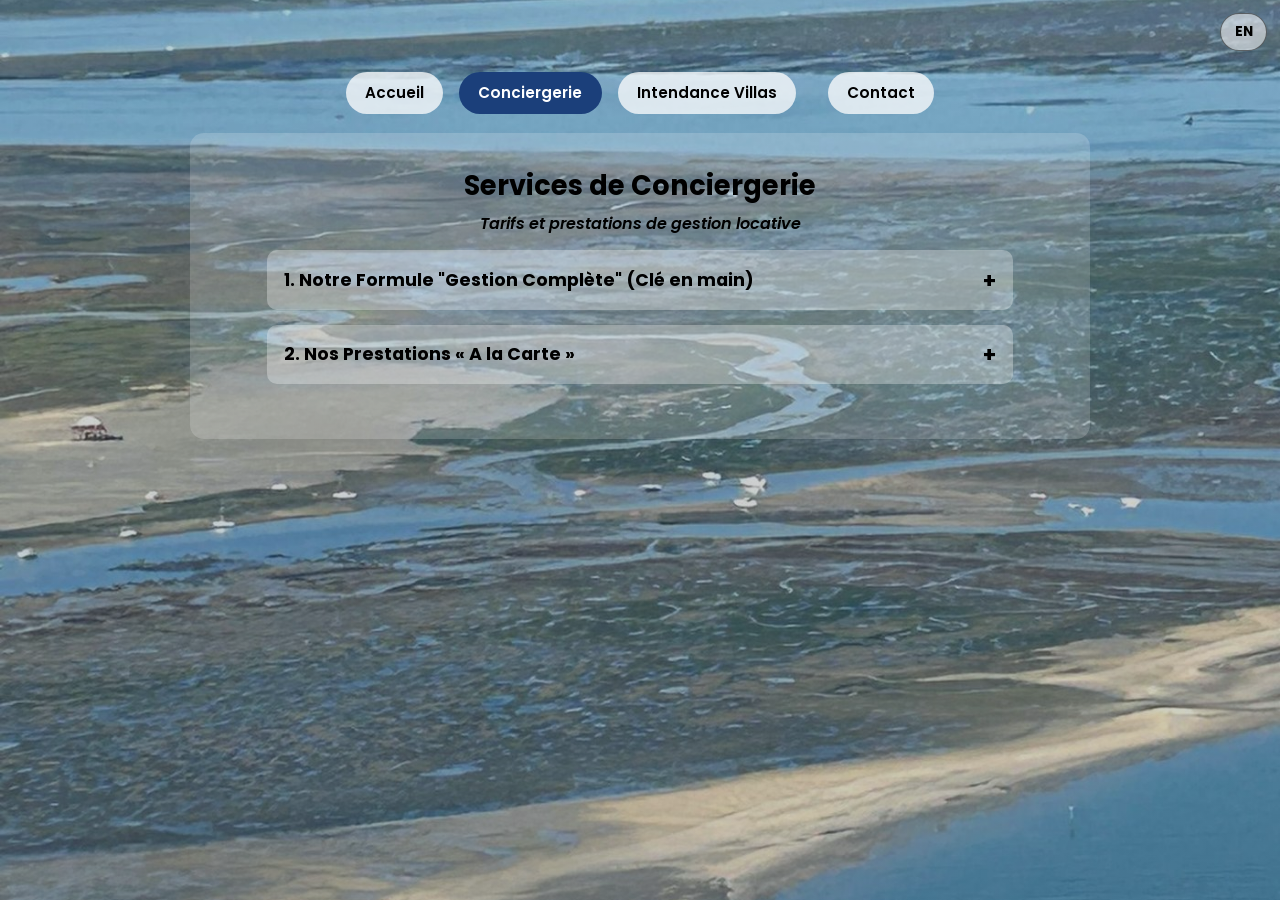
<file: conciergerie.html>
<!DOCTYPE html>
<html lang="fr">
<head>
<meta charset="UTF-8">
<meta name="viewport" content="width=device-width, initial-scale=1.0">
<title>Services de Conciergerie au Bassin d'Arcachon | Bassin-Villas</title>
<meta name="description" content="Gestion locative clé en main (20% de commission) ou prestations à la carte : accueil voyageurs, ménage, blanchisserie. Conciergerie sur le Bassin d'Arcachon.">
<link rel="canonical" href="https://bassin-villas.github.io/Arcachon/conciergerie.html">
<link rel="preconnect" href="https://fonts.googleapis.com">
<link rel="preconnect" href="https://fonts.gstatic.com" crossorigin>
<link href="https://fonts.googleapis.com/css2?family=Poppins:wght@400;600;700&display=swap" rel="stylesheet">
<link rel="stylesheet" href="style.css">
<script type="application/ld+json">
{
  "@context": "https://schema.org",
  "@type": "LocalBusiness",
  "name": "Bassin-Villas",
  "url": "https://bassin-villas.github.io/Arcachon/conciergerie.html",
  "telephone": "+33638228282",
  "email": "bassin.villas@gmail.com",
  "description": "Conciergerie et intendance de villas sur le Bassin d'Arcachon : gestion locative, ménage, surveillance et vigilance immobilière.",
  "address": {
    "@type": "PostalAddress",
    "streetAddress": "30 Rue Aimé Bourdier",
    "postalCode": "33120",
    "addressLocality": "Arcachon",
    "addressCountry": "FR"
  },
  "areaServed": "Bassin d'Arcachon"
}
</script>
</head>
<body>
<main class="hero tabs-hero">

  <div class="site-header">
    <nav class="tab-bar">
      <a class="tab-btn" href="index.html" data-i18n="tab-accueil">Accueil</a>
      <a class="tab-btn active" href="conciergerie.html" data-i18n="tab-conciergerie">Conciergerie</a>
      <a class="tab-btn" href="intendance-villas.html" data-i18n="tab-intendance">Intendance Villas</a>
      <span class="tab-break"></span>
      <a class="tab-btn tab-btn-contact" href="contact.html" data-i18n="tab-contact">Contact</a>
    </nav>
  </div>

  <button class="lang-btn" id="lang-toggle">EN</button>

  <div class="tab-panel active" id="conciergerie">
    <div class="doc-page">
      <div class="doc-body">
        <h1 class="doc-title" data-i18n="conciergerie-title">Services de Conciergerie</h1>
        <p class="doc-tagline" data-i18n="conciergerie-tagline">Tarifs et prestations de gestion locative</p>

        <details class="accordion">
          <summary data-i18n="acc1-summary">1. Notre Formule "Gestion Complète" (Clé en main)</summary>
          <div class="accordion-body">
            <img class="accordion-img" src="assets/icons/img-gestion-complete.jpg" alt="Boîte à clés sécurisée pour la remise des clés">
            <div class="accordion-text" data-i18n-html="acc1-body">
              <p class="doc-intro"><em>La solution idéale pour déléguer 100% et maximiser vos revenus locatifs l'esprit serein.</em></p>
              <p>Notre Commission : <span class="price-badge">20 % TTC</span> <em>(Calculée uniquement sur le montant des revenus locatifs générés)</em></p>
              <p>Ce qui est inclus dans notre formule :</p>
              <ul class="doc-list">
                <li>📷 Valorisation du bien : Shooting photo et rédaction d'une annonce optimisée.</li>
                <li>🌐 Multi-diffusion : Publication et synchronisation des calendriers sur les plateformes leaders (Airbnb, Booking.com, Abritel).</li>
                <li>📈 Yield Management : Optimisation dynamique des prix en fonction de la saisonnalité et des événements locaux.</li>
                <li>💬 Relation voyageurs 7j/7 : Gestion des réservations, réponses aux questions et assistance pendant le séjour.</li>
                <li>🔑 Accueil et Départ : Gestion des entrées (physiques ou connectées) et check-out avec contrôle du bien.</li>
                <li>🧺 Coordination du ménage : Planification du ménage professionnel et de la blanchisserie entre chaque voyageur.</li>
              </ul>
            </div>
          </div>
        </details>

        <details class="accordion">
          <summary data-i18n="acc2-summary">2. Nos Prestations « A la Carte »</summary>
          <div class="accordion-body">
            <img class="accordion-img" src="assets/icons/img-prestations-carte.jpg" alt="Chambre d'hôtel avec linge propre et serviettes fraîches">
            <div class="accordion-text" data-i18n-html="acc2-body">
              <p class="doc-intro"><em>Vous gérez vos annonces à distance et souhaitez un relais de confiance sur place ? Choisissez nos services au forfait.</em></p>

              <p class="doc-subhead">Accueil &amp; Logistique</p>
              <ul class="doc-list">
                <li><strong>Check-in seul</strong> (Remise des clés + livret d'accueil) : <span class="price-badge">dès 35 €</span></li>
                <li><strong>Check-out seul</strong> (Contrôle du bien + récupération des clés) : <span class="price-badge">dès 35 €</span></li>
                <li><strong>Pack Accueil &amp; Départ</strong> (Le même jour) : <span class="price-badge">dès 60 €</span></li>
                <li><strong>Intervention d'urgence / Dépannage</strong> (Hors coût des pièces) : <span class="price-badge">45 € / heure</span></li>
              </ul>

              <p class="doc-subhead">Ménage &amp; Blanchisserie</p>
              <p class="doc-intro"><em>Les tarifs varient selon la superficie du logement (Studio à Villa).</em></p>
              <ul class="doc-list">
                <li><strong>Forfait Ménage Professionnel</strong> : <span class="price-badge">50 € à 150 €</span> <em>(Frais généralement imputés au voyageur)</em></li>
                <li><strong>Location de linge</strong> (Kit lit double + serviettes) : <span class="price-badge">27 € / lit</span></li>
                <li><strong>Veille / Gardiennage basse saison</strong> (2 visites mensuelles) : <span class="price-badge">80 € / mois</span></li>
              </ul>
            </div>
          </div>
        </details>
      </div>
    </div>
  </div>

</main>

<script src="i18n.js"></script>

</body>
</html>
</file>
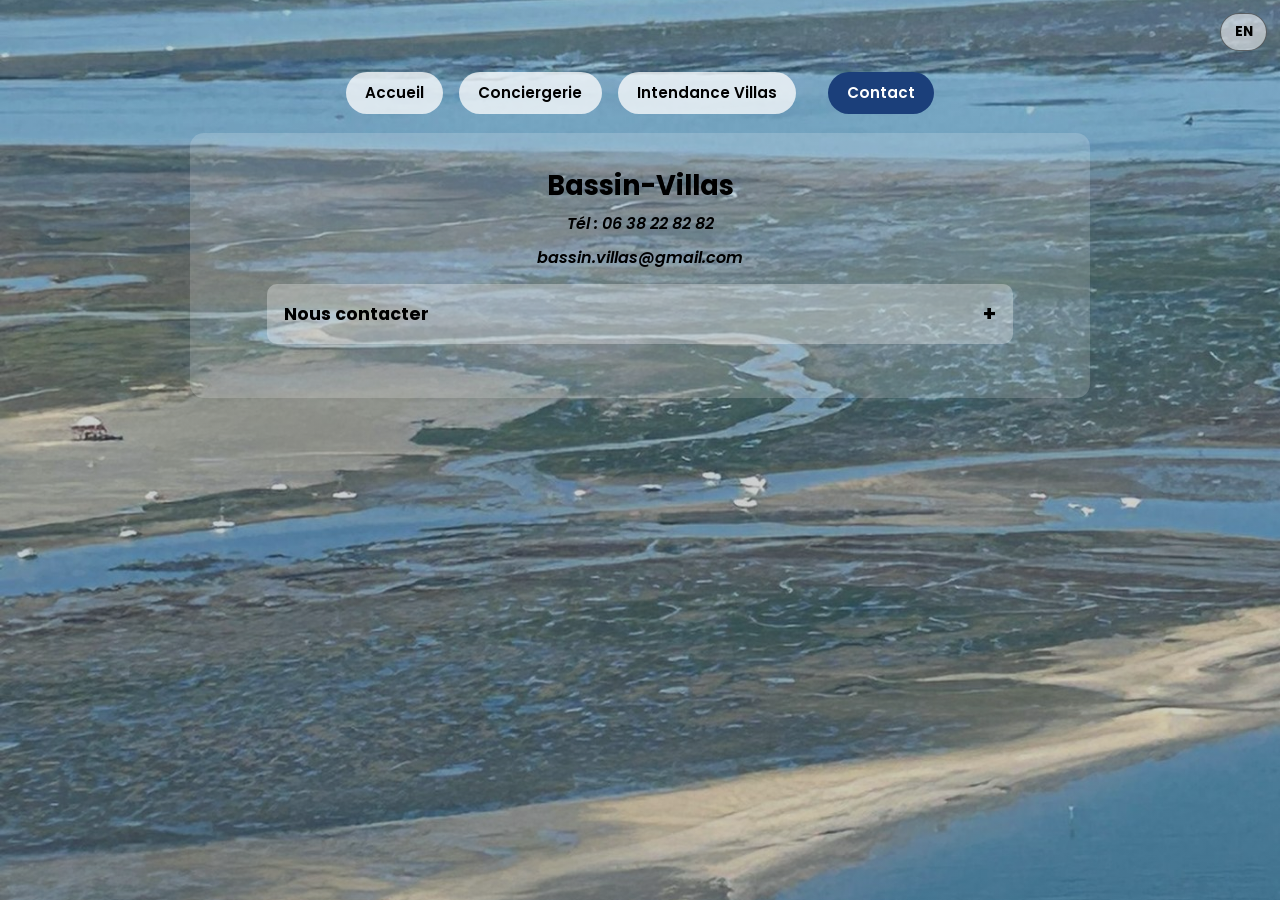
<file: contact.html>
<!DOCTYPE html>
<html lang="fr">
<head>
<meta charset="UTF-8">
<meta name="viewport" content="width=device-width, initial-scale=1.0">
<title>Contact | Bassin-Villas — Conciergerie Bassin d'Arcachon</title>
<meta name="description" content="Contactez Bassin-Villas pour la conciergerie ou l'intendance de votre villa sur le Bassin d'Arcachon. Tél : 06 38 22 82 82.">
<link rel="canonical" href="https://bassin-villas.github.io/Arcachon/contact.html">
<link rel="preconnect" href="https://fonts.googleapis.com">
<link rel="preconnect" href="https://fonts.gstatic.com" crossorigin>
<link href="https://fonts.googleapis.com/css2?family=Poppins:wght@400;600;700&display=swap" rel="stylesheet">
<link rel="stylesheet" href="style.css">
<script type="application/ld+json">
{
  "@context": "https://schema.org",
  "@type": "LocalBusiness",
  "name": "Bassin-Villas",
  "url": "https://bassin-villas.github.io/Arcachon/contact.html",
  "telephone": "+33638228282",
  "email": "bassin.villas@gmail.com",
  "description": "Conciergerie et intendance de villas sur le Bassin d'Arcachon : gestion locative, ménage, surveillance et vigilance immobilière.",
  "address": {
    "@type": "PostalAddress",
    "streetAddress": "30 Rue Aimé Bourdier",
    "postalCode": "33120",
    "addressLocality": "Arcachon",
    "addressCountry": "FR"
  },
  "areaServed": "Bassin d'Arcachon"
}
</script>
</head>
<body>
<main class="hero tabs-hero">

  <div class="site-header">
    <nav class="tab-bar">
      <a class="tab-btn" href="index.html" data-i18n="tab-accueil">Accueil</a>
      <a class="tab-btn" href="conciergerie.html" data-i18n="tab-conciergerie">Conciergerie</a>
      <a class="tab-btn" href="intendance-villas.html" data-i18n="tab-intendance">Intendance Villas</a>
      <span class="tab-break"></span>
      <a class="tab-btn tab-btn-contact active" href="contact.html" data-i18n="tab-contact">Contact</a>
    </nav>
  </div>

  <button class="lang-btn" id="lang-toggle">EN</button>

  <div class="tab-panel active" id="contact">
    <div class="doc-page">
      <div class="doc-body">
        <h1 class="doc-title" data-i18n="contact-title">Bassin-Villas</h1>
        <p class="doc-tagline" data-i18n="contact-phone">Tél : 06 38 22 82 82</p>
        <p class="doc-tagline" data-i18n="contact-email">bassin.villas@gmail.com</p>

        <details class="accordion" id="contact-accordion">
          <summary data-i18n="contact-summary">Nous contacter</summary>
          <div class="accordion-body accordion-body-form">
            <form id="contact-form" class="contact-form">
              <input type="hidden" name="access_key" value="2e6fceda-72e9-4bb9-b3e9-abe3e7ad0d49">
              <input type="checkbox" name="botcheck" class="botcheck" tabindex="-1" autocomplete="off">

              <label for="contact-name" data-i18n="label-name">Nom</label>
              <input type="text" id="contact-name" name="name" required>

              <label for="contact-email" data-i18n="label-email">Email</label>
              <input type="email" id="contact-email" name="email" required>

              <label for="contact-phone" data-i18n="label-phone">Téléphone</label>
              <input type="tel" id="contact-phone" name="phone">

              <label for="contact-message" data-i18n="label-message">Message</label>
              <textarea id="contact-message" name="message" rows="5" required></textarea>

              <button type="submit" class="cta" data-i18n="btn-send">Envoyer</button>
            </form>
          </div>
        </details>

        <p id="contact-success" class="contact-feedback contact-success" data-i18n="contact-success">Merci, votre message a bien été envoyé !</p>
        <p id="contact-error" class="contact-feedback contact-error" data-i18n="contact-error">Une erreur est survenue. Réessayez ou appelez-nous directement.</p>
      </div>
    </div>
  </div>

</main>

<script src="i18n.js"></script>
<script>
  var contactForm = document.getElementById('contact-form');
  var contactSuccess = document.getElementById('contact-success');
  var contactError = document.getElementById('contact-error');

  contactForm.addEventListener('submit', function (event) {
    event.preventDefault();
    contactSuccess.classList.remove('visible');
    contactError.classList.remove('visible');

    var submitBtn = contactForm.querySelector('button[type="submit"]');
    submitBtn.disabled = true;

    fetch('https://api.web3forms.com/submit', {
      method: 'POST',
      headers: { 'Accept': 'application/json' },
      body: new FormData(contactForm)
    })
      .then(function (response) { return response.json(); })
      .then(function (data) {
        submitBtn.disabled = false;
        if (data.success) {
          contactForm.reset();
          contactSuccess.classList.add('visible');
        } else {
          contactError.classList.add('visible');
        }
      })
      .catch(function () {
        submitBtn.disabled = false;
        contactError.classList.add('visible');
      });
  });
</script>

</body>
</html>
</file>
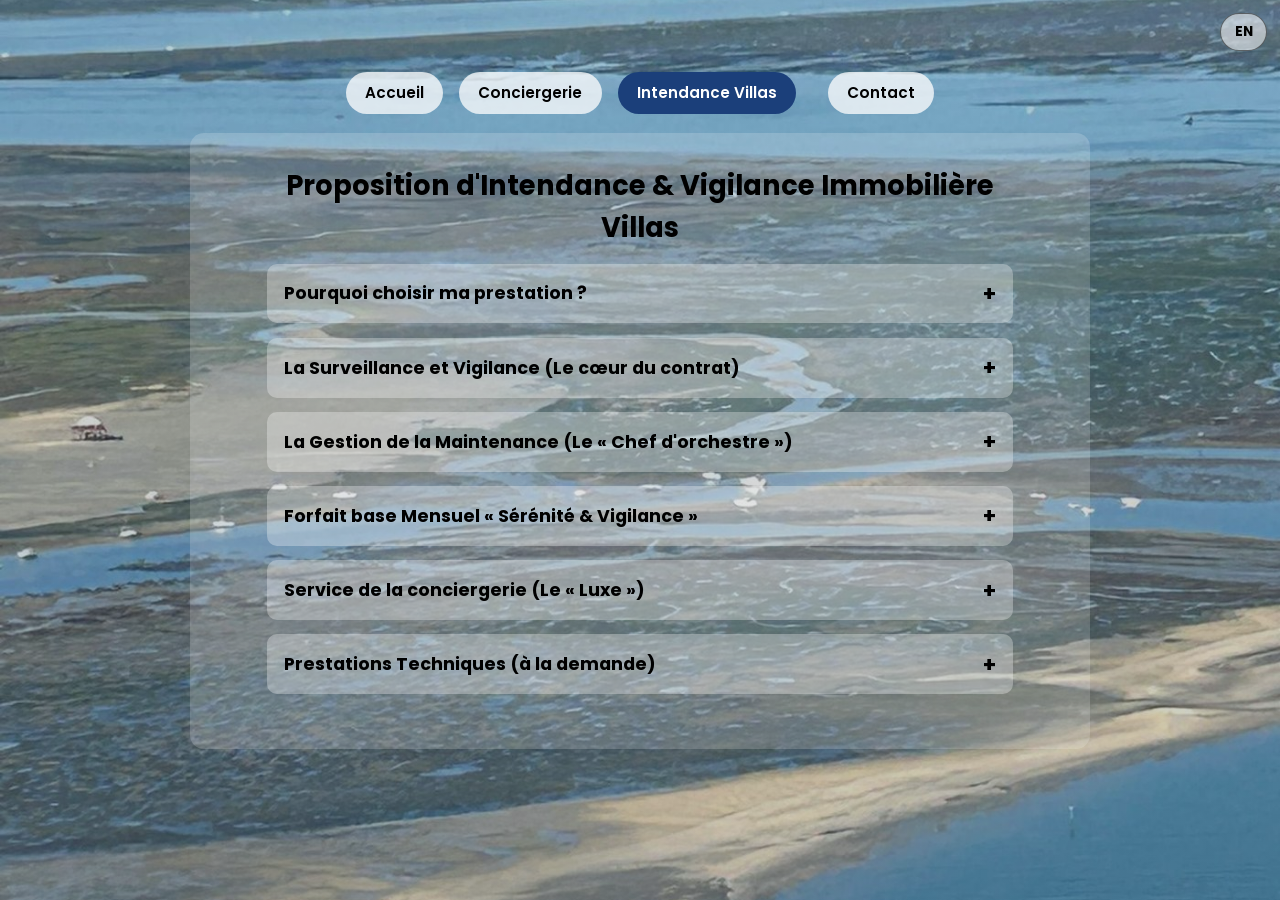
<file: intendance-villas.html>
<!DOCTYPE html>
<html lang="fr">
<head>
<meta charset="UTF-8">
<meta name="viewport" content="width=device-width, initial-scale=1.0">
<title>Intendance & Vigilance de Villas au Bassin d'Arcachon | Bassin-Villas</title>
<meta name="description" content="Surveillance régulière, gestion de la maintenance et forfait Sérénité & Vigilance (450-650€/mois) pour votre résidence secondaire au Bassin d'Arcachon.">
<link rel="canonical" href="https://bassin-villas.github.io/Arcachon/intendance-villas.html">
<link rel="preconnect" href="https://fonts.googleapis.com">
<link rel="preconnect" href="https://fonts.gstatic.com" crossorigin>
<link href="https://fonts.googleapis.com/css2?family=Poppins:wght@400;600;700&display=swap" rel="stylesheet">
<link rel="stylesheet" href="style.css">
<script type="application/ld+json">
{
  "@context": "https://schema.org",
  "@type": "LocalBusiness",
  "name": "Bassin-Villas",
  "url": "https://bassin-villas.github.io/Arcachon/intendance-villas.html",
  "telephone": "+33638228282",
  "email": "bassin.villas@gmail.com",
  "description": "Conciergerie et intendance de villas sur le Bassin d'Arcachon : gestion locative, ménage, surveillance et vigilance immobilière.",
  "address": {
    "@type": "PostalAddress",
    "streetAddress": "30 Rue Aimé Bourdier",
    "postalCode": "33120",
    "addressLocality": "Arcachon",
    "addressCountry": "FR"
  },
  "areaServed": "Bassin d'Arcachon"
}
</script>
</head>
<body>
<main class="hero tabs-hero">

  <div class="site-header">
    <nav class="tab-bar">
      <a class="tab-btn" href="index.html" data-i18n="tab-accueil">Accueil</a>
      <a class="tab-btn" href="conciergerie.html" data-i18n="tab-conciergerie">Conciergerie</a>
      <a class="tab-btn active" href="intendance-villas.html" data-i18n="tab-intendance">Intendance Villas</a>
      <span class="tab-break"></span>
      <a class="tab-btn tab-btn-contact" href="contact.html" data-i18n="tab-contact">Contact</a>
    </nav>
  </div>

  <button class="lang-btn" id="lang-toggle">EN</button>

  <div class="tab-panel active" id="intendance-villas">
    <div class="doc-page">
      <div class="doc-body">
        <h1 class="doc-title" data-i18n="intendance-title">Proposition d'Intendance &amp; Vigilance Immobilière Villas</h1>

        <details class="accordion">
          <summary data-i18n="acc3-summary">Pourquoi choisir ma prestation ?</summary>
          <div class="accordion-body">
            <img class="accordion-img" src="assets/icons/img-pourquoi-choisir.jpg" alt="Port de plaisance sur le Bassin d'Arcachon">
            <div class="accordion-text" data-i18n-html="acc3-body">
              <ul class="doc-list">
                <li>Ancrage Local : Résident à Arcachon, proximité immédiate et intervention rapide.</li>
                <li>Expérience opérationnelle : maîtrise de la gestion de copropriété et de volumes importants</li>
              </ul>
            </div>
          </div>
        </details>

        <details class="accordion">
          <summary data-i18n="acc4-summary">La Surveillance et Vigilance (Le cœur du contrat)</summary>
          <div class="accordion-body">
            <img class="accordion-img" src="assets/icons/img-surveillance.jpg" alt="Caméra de surveillance extérieure">
            <div class="accordion-text" data-i18n-html="acc4-body">
              <ul class="doc-list">
                <li>Passages réguliers : 1 à 2 fois par semaine pour vérifier l'état général (intérieur/extérieur).</li>
                <li>Après intempéries : Passage systématique après un coup de vent ou un gros orage (très fréquent sur le Bassin) pour vérifier les toitures, les baies vitrées et les infiltrations.</li>
                <li>Aération : Ouvrir les fenêtres pour éviter l'humidité et l'odeur de « renfermé » typique des maisons de bord de mer.</li>
                <li>Relevé du courrier : Réexpédition ou traitement des factures/avis urgents.</li>
              </ul>
            </div>
          </div>
        </details>

        <details class="accordion">
          <summary data-i18n="acc5-summary">La Gestion de la Maintenance (Le « Chef d'orchestre »)</summary>
          <div class="accordion-body">
            <img class="accordion-img" src="assets/icons/img-maintenance.jpg" alt="Outils de jardinage et brouette">
            <div class="accordion-text" data-i18n-html="acc5-body">
              <ul class="doc-list">
                <li>Suivi des contrats : Entreprises espaces verts, jardinage / Suivi entretien pisciniste, Maintenance sécurité et protection (Entreprises d'alarme) etc.</li>
                <li>Accueil des artisans : Ouverture de la porte, surveillance des travaux de réparation et vérification du chantier avant le départ de l'artisan.</li>
                <li>Petite maintenance : Changement d'une ampoule, vérification du bon fonctionnement du chauffage avant l'hiver. <em>(Devis sur demande)</em></li>
              </ul>
            </div>
          </div>
        </details>

        <details class="accordion">
          <summary data-i18n="acc6-summary">Forfait base Mensuel « Sérénité &amp; Vigilance »</summary>
          <div class="accordion-body">
            <img class="accordion-img" src="assets/icons/img-serenite.jpg" alt="Coucher de soleil calme sur la plage, ambiance sereine">
            <div class="accordion-text" data-i18n-html="acc6-body">
              <p>Tarif mensuel indicatif basé sur la superficie du bien : <span class="price-badge">450 € à 650 €</span></p>
              <p>Ce forfait fixe garantit la sécurité et le maintien en état du patrimoine tout au long de l'année.</p>
              <ul class="doc-list">
                <li>Vigilance hebdomadaire : Passage 1 fois par semaine (contrôle des accès, vérification des fuites, aération, relevé du courrier).</li>
                <li>Vigilance post-intempéries : Passage systématique après chaque tempête ou fort coup de vent sur le Bassin (vérification toiture, ouverture jardin).</li>
                <li>Gestion des intervenants : Accueil et contrôle des prestataires extérieurs suite intervention (jardinier, pisciniste, artisans ou autres).</li>
                <li>Reporting : Compte-rendu par SMS ou mail (rapport + photos digitalisés) si événement particulier.</li>
              </ul>
            </div>
          </div>
        </details>

        <details class="accordion">
          <summary data-i18n="acc7-summary">Service de la conciergerie (Le « Luxe »)</summary>
          <div class="accordion-body">
            <img class="accordion-img" src="assets/icons/img-luxe.jpg" alt="Terrasse et piscine d'une villa haut de gamme">
            <div class="accordion-text" data-i18n-html="acc7-body">
              <ul class="doc-list">
                <li>Forfait par intervention pour la mise en service complète du bien avant arrivée : <span class="price-badge">85 € à 140 €</span>
                  <br><em>Ouverture des volets, mise en route chauffage/climatisation, mise en place mobilier extérieur, liste de courses de bienvenue sur mesure (montant des achats facturé au réel sur présentation de justificatifs).</em>
                  <br><em>Fermeture : Sécurisation intégrale du bien après départ — contrôle des installations, coupure des arrivées si requis, fermeture complète, activation de l'alarme et mise en protection des volets.</em>
                </li>
                <li>Forfait d'intervention d'urgence par déplacement (Jour) : <span class="price-badge">100 € + 40 € / heure</span></li>
                <li><em>En fonction période annuelle, intervention rapide suite à déclenchement d'alarme, suspicion d'intrusion ou incident technique, intempéries etc.</em></li>
              </ul>
            </div>
          </div>
        </details>

        <details class="accordion">
          <summary data-i18n="acc8-summary">Prestations Techniques (à la demande)</summary>
          <div class="accordion-body">
            <img class="accordion-img" src="assets/icons/img-technique.jpg" alt="Intervention technique professionnelle à la perceuse">
            <div class="accordion-text" data-i18n-html="acc8-body">
              <p>Ces prestations sont facturées en sus du forfait de base.</p>
              <ul class="doc-list">
                <li>Entretien et Nettoyage facturé à l'heure : <span class="price-badge">35 € à 40 €</span>
                  <br><em>Ménage approfondi avant/après séjour, entretien des matériaux nobles (marbre, parquets, terrasses).</em>
                </li>
              </ul>
              <p class="doc-underline">Toute demande spécifique pourra faire l'objet d'une proposition tarifaire forfaitaire personnalisée.</p>
            </div>
          </div>
        </details>
      </div>
    </div>
  </div>

</main>

<script src="i18n.js"></script>

</body>
</html>
</file>
<file: style.css>
* { box-sizing: border-box; margin: 0; padding: 0; }

body {
  font-family: 'Poppins', sans-serif;
  font-weight: 600;
  color: #000000;
}

.sr-only {
  position: absolute;
  width: 1px;
  height: 1px;
  overflow: hidden;
  clip: rect(0, 0, 0, 0);
  white-space: nowrap;
}

.hero {
  min-height: 100vh;
  min-height: 100dvh;
  display: flex;
  flex-direction: column;
  align-items: center;
  justify-content: center;
  gap: 1.5rem;
  padding: 6vh 5vw;
  background-color: #6fb3e0;
  background-image: linear-gradient(rgba(10, 20, 40, 0.2), rgba(10, 20, 40, 0.2)), url("assets/fond.jpg");
  background-size: cover;
  background-position: center;
  background-repeat: no-repeat;
}

.poster {
  max-width: min(560px, 90vw);
  width: 100%;
  height: auto;
  border-radius: 8px;
  box-shadow: 0 8px 32px rgba(0, 0, 0, 0.25);
}

.cta {
  display: inline-block;
  padding: 0.7rem 1.6rem;
  background: #1b3f7a;
  color: #fff;
  text-decoration: none;
  border-radius: 6px;
  font-size: 1rem;
  transition: background 0.2s ease;
}

.cta:hover {
  background: #2a5a9e;
}

/* Navigation par onglets : une seule page, le fond plein écran ne se
   recharge jamais, seul le contenu du panneau actif change. */
.tabs-hero {
  justify-content: flex-start;
  padding: 3vh 3vw;
  gap: 1.2rem;
}

/* Barre d'en-tête : en haut de page sur les autres onglets, mais positionnée
   sous le texte de la photo de fond quand l'onglet Accueil est actif. */
.site-header {
  display: flex;
  flex-wrap: wrap;
  justify-content: center;
  align-items: center;
  gap: 1rem;
  width: 100%;
  max-width: 1400px;
  margin-top: 2.8rem;
  position: relative;
  z-index: 2;
}

.hero-accueil .site-header {
  margin-top: 52vh;
  margin-top: 52dvh;
}

.tab-bar {
  display: flex;
  flex-wrap: wrap;
  justify-content: flex-start;
  gap: 1rem;
}

.tab-break {
  flex-basis: 0;
  width: 0;
  margin: 0;
}

.tab-btn {
  font-family: inherit;
  font-size: 0.95rem;
  border: none;
  cursor: pointer;
  padding: 0.6rem 1.2rem;
  border-radius: 999px;
  background: rgba(255, 255, 255, 0.75);
  color: #000000;
  text-decoration: none;
  transition: background 0.2s ease, color 0.2s ease;
}

.tab-btn:hover {
  background: rgba(255, 255, 255, 0.95);
}

.tab-btn.active {
  background: #1b3f7a;
  color: #fff;
}

.lang-btn {
  font-family: inherit;
  font-size: 0.85rem;
  font-weight: 700;
  border: 1.5px solid rgba(0, 0, 0, 0.5);
  cursor: pointer;
  padding: 0.5rem 0.85rem;
  border-radius: 999px;
  background: rgba(255, 255, 255, 0.55);
  color: #000000;
  transition: background 0.2s ease, color 0.2s ease;
  position: fixed;
  top: 0.8rem;
  right: 0.8rem;
  z-index: 3;
}

.lang-btn:hover {
  background: rgba(255, 255, 255, 0.6);
}

.tab-panel {
  display: none;
  width: 100%;
  flex-direction: column;
  align-items: center;
  gap: 1.5rem;
}

.tab-panel.active {
  display: flex;
}

button.cta {
  font-family: inherit;
  border: none;
  cursor: pointer;
}

.doc-page {
  max-width: 900px;
  width: 100%;
  margin: 0 auto;
  background: rgba(255, 255, 255, 0.18);
  backdrop-filter: blur(0.5px);
  -webkit-backdrop-filter: blur(0.5px);
  border-radius: 14px;
}

.doc-strip {
  display: block;
  width: 100%;
  height: auto;
}

.doc-body {
  padding: 2rem 6vw 2.5rem;
}

.doc-title {
  color: #000000;
  font-size: 1.7rem;
  font-weight: 700;
  text-align: center;
  margin-bottom: 0.3rem;
}

.doc-tagline {
  text-align: center;
  font-style: italic;
  margin-bottom: 1.4rem;
}

/* Accordéon : chaque section se déplie/replie au clic, pour aérer
   les pages denses en texte au lieu d'un long bloc continu. */
.accordion {
  margin: 0.9rem 0;
  border-radius: 10px;
  background: rgba(255, 255, 255, 0.3);
  overflow: hidden;
}

.accordion summary {
  cursor: pointer;
  list-style: none;
  padding: 0.9rem 1.1rem;
  font-weight: 700;
  font-size: 1.1rem;
  color: #000000;
  display: flex;
  justify-content: space-between;
  align-items: center;
  gap: 0.6rem;
}

.accordion summary::-webkit-details-marker {
  display: none;
}

.accordion summary::after {
  content: '+';
  font-size: 1.3rem;
  font-weight: 700;
  flex-shrink: 0;
}

.accordion[open] summary::after {
  content: '\2212';
}

.accordion .accordion-body {
  padding: 0 1.1rem 1.1rem;
  display: flex;
  flex-direction: column;
  gap: 1rem;
}

.accordion-img {
  width: 100%;
  aspect-ratio: 2 / 1;
  object-fit: cover;
  border-radius: 8px;
}

.accordion-text {
  min-width: 0;
}

.accordion-text > *:first-child {
  margin-top: 0;
}

@media (max-width: 560px) {
  .accordion-img {
    aspect-ratio: 16 / 9;
  }
}

.price-badge {
  display: inline-block;
  background: #1b3f7a;
  color: #fff;
  padding: 0.15rem 0.65rem;
  border-radius: 999px;
  font-weight: 700;
  font-size: 0.9rem;
  white-space: nowrap;
}

.doc-intro {
  font-size: 1.05rem;
  margin-bottom: 0.6rem;
}

.doc-body p {
  margin-bottom: 0.6rem;
  line-height: 1.5;
}

.doc-subhead {
  font-weight: bold;
  margin-top: 1rem;
}

.doc-list {
  list-style: none;
  margin: 0.4rem 0 1rem;
}

.doc-list li {
  margin-bottom: 0.6rem;
  line-height: 1.5;
  padding-left: 0.2rem;
}

.doc-center {
  text-align: center;
}

.doc-underline {
  text-decoration: underline;
}

/* Formulaire de contact (Web3Forms, envoi en AJAX sans rechargement). */
.contact-form {
  display: flex;
  flex-direction: column;
  gap: 0.3rem;
  margin-top: 1rem;
}

.contact-form label {
  font-weight: 700;
  font-size: 0.9rem;
  margin-top: 0.7rem;
}

.contact-form input[type="text"],
.contact-form input[type="email"],
.contact-form input[type="tel"],
.contact-form textarea {
  font-family: inherit;
  font-size: 1rem;
  padding: 0.6rem 0.8rem;
  border: 1px solid rgba(0, 0, 0, 0.2);
  border-radius: 8px;
  background: rgba(255, 255, 255, 0.7);
  color: #000000;
  resize: vertical;
}

.contact-form button.cta {
  margin-top: 1.2rem;
  align-self: flex-start;
}

.botcheck {
  display: none;
}

.contact-feedback {
  display: none;
  margin-top: 1rem;
  font-weight: 700;
  padding: 0.7rem 1rem;
  border-radius: 8px;
}

.contact-feedback.visible {
  display: block;
}

.contact-success {
  background: rgba(40, 167, 69, 0.15);
  color: #1e6b33;
}

.contact-error {
  background: rgba(220, 53, 69, 0.15);
  color: #9c1c2a;
}

/* Fond de la page Accueil : la photo (avec logo et texte) est toujours
   affichée entière (aucun rognage), un calque flou de la même image en
   arrière-plan comble l'espace autour sans bandes de couleur unie. */
.hero.hero-accueil {
  position: relative;
  z-index: 0;
  overflow: hidden;
}

.hero.hero-accueil::before,
.hero.hero-accueil::after {
  content: "";
  position: absolute;
  background-repeat: no-repeat;
}

/* Calque du fond : version floutée de la photo, agrandie, pour combler
   tout l'espace sans bandes de couleur unie. */
.hero.hero-accueil::before {
  inset: -30px;
  background-image: url("assets/accueil-bg.jpg");
  background-size: cover;
  background-position: center;
  filter: blur(40px) brightness(0.85);
  transform: scale(1.15);
  z-index: -2;
}

/* Calque du premier plan : la photo entière (jamais rognée), par-dessus
   le flou. */
.hero.hero-accueil::after {
  inset: 0;
  background-image: linear-gradient(rgba(10, 20, 40, 0.15), rgba(10, 20, 40, 0.15)), url("assets/accueil-bg.jpg");
  background-size: auto, 100% 100%;
  background-position: center;
  z-index: -1;
}

/* Sur mobile (écran étroit/haut), la photo panoramique ne correspond pas au
   format de l'écran : on utilise une variante recomposée en format portrait
   (ciel/mer prolongés au-dessus et en dessous) pour un vrai fond plein écran,
   et les cartes (images de page) sont réduites de 20%. */
@media (max-aspect-ratio: 4/5) {
  .hero {
    background-image: linear-gradient(rgba(10, 20, 40, 0.15), rgba(10, 20, 40, 0.15)), url("assets/fond-mobile.jpg");
  }

  .poster {
    max-width: min(448px, 72vw);
  }

  .tab-bar {
    gap: 0.5rem;
    justify-content: center;
  }

  .tab-btn {
    padding: 0.5rem 0.7rem;
    font-size: 0.8rem;
  }

  .tab-break {
    flex-basis: 100%;
    height: 0;
  }

  .tab-btn-contact {
    margin: 0 auto;
  }

  .hero.hero-accueil::before {
    background-image: url("assets/accueil-bg-mobile.jpg");
  }

  .hero.hero-accueil::after {
    background-image: linear-gradient(rgba(10, 20, 40, 0.15), rgba(10, 20, 40, 0.15)), url("assets/accueil-bg-mobile.jpg");
  }

  /* Le bouton Contact passe sur une 2e ligne en mobile : on réduit la marge
     du haut d'autant pour que la page entière tienne dans un seul écran. */
  .hero-accueil .site-header {
    margin-top: calc(52vh - 25px);
    margin-top: calc(52dvh - 25px);
  }
}
</file>
